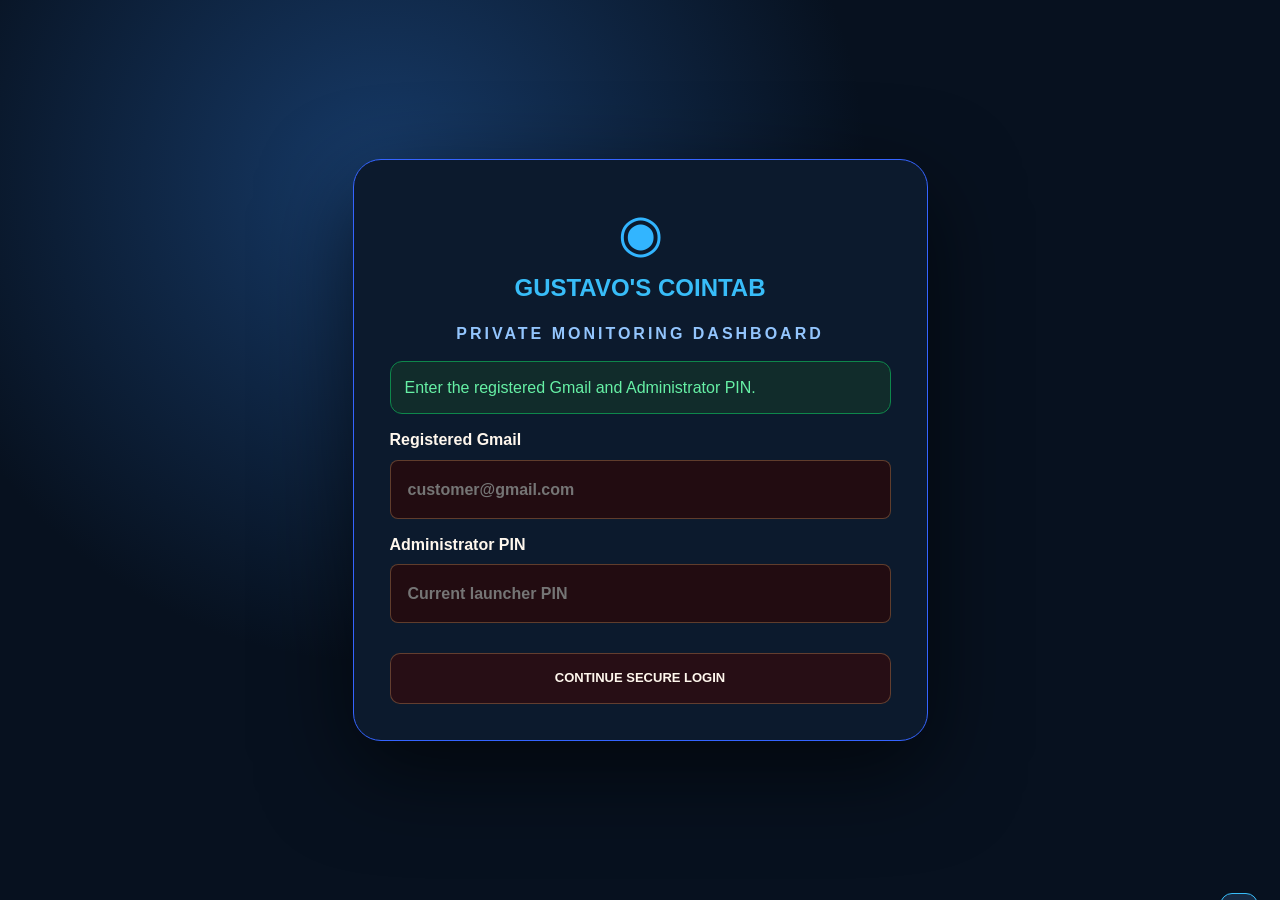
<file: index.html>
<!doctype html>
<html lang="en"><head><meta charset="utf-8"><meta name="viewport" content="width=device-width,initial-scale=1,viewport-fit=cover"><meta name="theme-color" content="#07111f"><title>Gustavo's Cointab Dashboard</title><link rel="stylesheet" href="styles.css?v=ino-time-20260824c"></head>
<body>
<section id="login" class="login-screen"><form id="login-form" class="login-card"><div class="brand-mark">◉</div><h1>GUSTAVO'S COINTAB</h1><p>PRIVATE MONITORING DASHBOARD</p><div id="login-message" class="message">Enter the registered Gmail and Administrator PIN.</div><label>Registered Gmail<input id="email" type="email" autocomplete="username" required placeholder="customer@gmail.com"></label><label>Administrator PIN<input id="pin" type="password" inputmode="numeric" autocomplete="current-password" maxlength="8" required placeholder="Current launcher PIN"></label><button type="submit">CONTINUE SECURE LOGIN</button></form></section>
<div id="app" class="shell hidden">
  <aside><div class="brand"><b>GUSTAVO'S<br>COINTAB</b><small>MONITORING CONTROL CENTER</small></div><span id="server-pill" class="pill good">● SERVER ONLINE</span><nav><button data-page="dashboard" class="active">◉ Dashboard</button><button data-page="admin">⚙ Admin Settings</button><button data-page="licenses">▦ Manage Licenses</button></nav><button id="logout" class="logout">SIGN OUT</button></aside>
  <main><header><div><h1 id="page-title">Monitoring Dashboard</h1><p id="page-subtitle">All registered locations and tablets</p></div><div class="header-actions"><span id="online-pill" class="pill good">● SERVER ONLINE</span><button id="refresh" class="secondary">REFRESH</button><button id="admin-shortcut">ADMIN</button></div></header>
    <section id="dashboard-page" class="page active"><div id="summary-cards" class="summary"></div><div id="locations"></div></section>
    <section id="admin-page" class="page">
      <div class="panel script-panel admin-main-panel">
        <div class="panel-head"><div><h2>Dashboard Admin Settings</h2><p>Security, refresh behavior and monitoring controls.</p></div></div>
        <div id="admin-message" class="message"></div>
        <div class="form-grid admin-security-grid">
          <label class="check"><input id="requireLogin" type="checkbox"> Require Gmail and Administrator PIN</label>
          <label class="check"><input id="requireAdminPin" type="checkbox"> Require Administrator PIN For Every Dashboard Change</label>
          <label>Trusted Browser Duration (days)<input id="trustedDays" type="number" min="1" max="90" value="14"></label>
          <label>Preview Refresh (seconds)<input id="previewSeconds" type="number" min="3" max="120" value="15"></label>
          <label>Live View Duration (minutes)<input id="liveMinutes" type="number" min="1" max="60" value="10"></label>
          <label class="check"><input id="monitoringEnabled" type="checkbox" checked> Enable Remote Monitoring</label>
        </div>
      </div>

      <div class="panel danger-panel script-panel">
        <h2>Harvest / Location Sales Reset</h2><p>Reset Today, This Week, This Month and All-Time Sales for every tablet registered at one location.</p>
        <div class="form-grid"><label>Location<select id="resetSalesLocation"></select></label><button id="reset-location-sales" class="danger compact-action">RESET LOCATION SALES</button></div>
      </div>

      <div class="panel script-panel"><h2>Location Launcher Update</h2><p>Update every tablet at one location, or select All Locations to update the entire fleet without opening tablets one by one.</p><div class="form-grid"><label>Update Location<select id="bulkUpdateLocation"></select></label><button id="bulk-update-launcher" class="compact-action">UPDATE SELECTED LOCATION(S)</button></div></div>

      <div class="panel script-panel"><h2>Location Appearance &amp; Themes</h2><p>Apply one launcher theme and Download Games category layout to a location or to all locations.</p><div class="form-grid"><label>Theme Location<select id="bulkThemeLocation"></select></label><label>Launcher Theme<select id="bulkTheme"><option value="0">Midnight Blue</option><option value="1">Neon Arcade</option><option value="2">Emerald Matrix</option><option value="3" selected>Crimson Carbon</option><option value="4">Royal Gold</option><option value="5">Ocean Cyan</option><option value="6">Violet Storm</option><option value="7">Sunset Orange</option><option value="8">Ice Silver</option><option value="9">Rose Neon</option></select></label><label class="check"><input id="bulkCategories" type="checkbox" checked> Organize Launcher Into Download Games Categories</label><label class="check"><input id="bulkDailyTheme" type="checkbox" checked> Automatically Change Theme Every Day</label></div><button id="bulk-appearance">APPLY TO SELECTED LOCATION(S)</button></div>

      <div class="panel script-panel"><h2>Location Network Protection</h2><p>Apply adult-site blocking, known ad-domain blocking and Launcher VPN visibility to one location or the entire fleet.</p><div class="form-grid"><label>Network Protection Location<select id="bulkNetworkLocation"></select></label><label class="check"><input id="bulkAdultSites" type="checkbox"> Block Known Adult Sites</label><label class="check"><input id="bulkAdDomains" type="checkbox"> Block Known Ad Domains</label><label class="check"><input id="bulkShowVpn" type="checkbox"> Show VPN Controls</label></div><button id="bulk-network">APPLY NETWORK PROTECTION</button></div>

      <div class="panel script-panel"><h2>Location Protected Gmail</h2><p>Protect one Play Store Gmail account from rental cleanup on every tablet at the selected location.</p><div class="form-grid"><label>Protected Gmail Location<select id="bulkProtectedGmailLocation"></select></label><label>Protected Play Store Gmail<input id="bulkProtectedGmail" type="email" placeholder="owner@gmail.com"></label></div><button id="bulk-protected-gmail">SAVE PROTECTED GMAIL</button></div>

      <div class="panel script-panel"><h2>Play Store App Deployment</h2><p>Each deployment action below is independent. Dashboard Account actions use this dashboard's own tablets. Customer Gmail installation is separate.</p>
        <div class="deploy-tabs"><button data-deploy-tab="ownInstall">INSTALL SELECTED</button><button data-deploy-tab="customerInstall">CUSTOMER GMAIL INSTALL</button><button data-deploy-tab="allGames">INSTALL 100 GAMES</button><button data-deploy-tab="update">UPDATE APPS</button><button data-deploy-tab="uninstall">UNINSTALL APPS</button><button data-deploy-tab="stop" class="danger">STOP INSTALLATION</button></div>
        <div id="deploy-ownInstall" class="deploy-pane active"><h3>Install Selected Apps — Dashboard Account</h3><p>Select a source tablet, then select a location and optionally one tablet. No destination Gmail is required.</p><div class="form-grid"><label>Copy App List From<select id="source-tablet"></select></label><button id="load-apps" class="secondary compact-action">LOAD SOURCE TABLET APPS</button><label>Install Location<select id="ownInstallLocation"></select></label><label>Install Tablet<select id="ownInstallTablet"></select></label><label>Optional Play Store Package<input id="package" placeholder="com.example.game"></label></div><div class="button-row"><button id="select-all" class="secondary">SELECT ALL</button></div><div id="source-apps" class="app-list"><p>Load a source tablet to choose apps.</p></div><button id="install-apps">INSTALL SELECTED APPS FROM PLAY STORE</button></div>
        <div id="deploy-customerInstall" class="deploy-pane"><h3>Install Selected Apps — Customer Gmail</h3><p>This requires the customer account to exist on the same PHP server.</p><div class="form-grid"><label>Customer Registered Gmail<input id="customerEmail" type="email" placeholder="customer@gmail.com"></label><label>Customer Current Administrator PIN<input id="customerPin" type="password" inputmode="numeric" maxlength="8"></label><label>Play Store Package<input id="customerManual" placeholder="com.example.game"></label></div><p class="note">Customer-account deployment needs a dedicated server endpoint; this dashboard keeps the original interface without sending credentials to another service.</p></div>
        <div id="deploy-allGames" class="deploy-pane"><h3>Install All 100 Games</h3><div class="form-grid"><label>Location<select id="allGamesLocation"></select></label><label>Tablet<select id="allGamesTablet"></select></label></div><button id="install-all-games">1-CLICK INSTALL ALL 100 GAMES</button></div>
        <div id="deploy-update" class="deploy-pane"><h3>Update Apps</h3><p>Load the app list from one tablet, search and select apps, then update them on one tablet, one location, or the whole dashboard account.</p><div class="form-grid"><label>Load App List From<select id="update-source-tablet"></select></label><button id="load-update-apps" class="secondary compact-action">LOAD SOURCE TABLET APPS</button><label>Location<select id="updateLocation"></select></label><label>Tablet<select id="updateTablet"></select></label><label>Optional Play Store Package<input id="updateManual" name="update_package_only" type="text" autocomplete="off" autocapitalize="none" spellcheck="false" value="" placeholder="com.example.game"></label><label>Search Loaded Apps<input id="update-app-search" type="search" autocomplete="off" placeholder="Search app name or package"></label></div><div class="app-picker-actions"><button id="update-select-all" class="secondary">SELECT ALL VISIBLE</button><button id="update-clear-selection" class="secondary">CLEAR</button><span id="update-selection-count" class="total-apps-badge">SELECTED: 0</span></div><div id="update-source-apps" class="app-list"><p>Load a source tablet to choose apps.</p></div><button id="update-apps">UPDATE SELECTED APPS FROM PLAY STORE</button></div>
        <div id="deploy-uninstall" class="deploy-pane"><h3>Uninstall Apps</h3><p>Load one tablet’s app list, search and select apps, then remove the same apps from one tablet, one location, or every tablet.</p><div class="form-grid"><label>Load App List From<select id="uninstall-source-tablet"></select></label><button id="load-uninstall-apps" class="secondary compact-action">LOAD SOURCE TABLET APPS</button><label>Location<select id="uninstallLocation"></select></label><label>Tablet<select id="uninstallTablet"></select></label><label>Optional Package<input id="uninstallManual" name="uninstall_package_only" type="text" autocomplete="off" autocapitalize="none" spellcheck="false" value="" placeholder="com.example.game"></label><label>Search Loaded Apps<input id="uninstall-app-search" type="search" autocomplete="off" placeholder="Search app name or package"></label></div><div class="app-picker-actions"><button id="uninstall-select-all" class="secondary">SELECT ALL VISIBLE</button><button id="uninstall-clear-selection" class="secondary">CLEAR</button><span id="uninstall-selection-count" class="total-apps-badge">SELECTED: 0</span></div><div id="uninstall-source-apps" class="app-list"><p>Load a source tablet to choose apps.</p></div><button id="uninstall-apps" class="danger">UNINSTALL SELECTED APPS</button></div>
        <div id="deploy-stop" class="deploy-pane"><h3>Stop Installation</h3><div class="form-grid"><label>Location<select id="stopLocation"></select></label></div><button id="stop-apps" class="danger">STOP INSTALLATION ON SELECTED LOCATION</button></div>
      </div>

      <div class="panel script-panel"><label>Current Launcher Administrator PIN <small>Optional</small><input id="settingsPin" type="password" inputmode="numeric" maxlength="6" placeholder="Current 6-digit launcher PIN"></label><div class="button-row"><button id="email-link">EMAIL DASHBOARD LINK</button><button id="signout-all" class="danger">SIGN OUT ALL BROWSERS</button><button id="regenerate-link" class="danger">REGENERATE LINK</button><button id="save-dashboard-settings">SAVE SETTINGS</button></div></div>
    </section>
    <section id="licenses-page" class="page"><div class="panel"><div class="panel-head"><div><h2>Manage Licenses</h2><p>Available, active, expired, revoked and transferred licenses.</p></div><input id="license-search" placeholder="Search license, Gmail, location or device"></div><div class="license-filter-tabs" role="tablist" aria-label="License status filters"><button type="button" class="license-filter-tab active" data-license-filter="ALL">ALL LICENSES <span class="license-tab-count">0</span></button><button type="button" class="license-filter-tab" data-license-filter="AVAILABLE">AVAILABLE <span class="license-tab-count">0</span></button><button type="button" class="license-filter-tab" data-license-filter="USED">USED <span class="license-tab-count">0</span></button></div><div id="license-list" class="license-list"></div></div><div class="panel"><h2>License History</h2><div id="license-history" class="history"></div></div></section>
  </main>
</div>
<div id="modal" class="modal hidden"><div class="modal-card"><button id="modal-close" class="modal-close">×</button><div id="modal-content"></div></div></div><div id="toast"></div>
<script src="config.js?v=ino-time-20260824c"></script><script src="api-client.js?v=ino-time-20260824c"></script><script src="app.js?v=ino-time-20260824c"></script></body></html>
</file>
<file: styles.css>
:root{--bg:#07111f;--sidebar:#091727;--card:#111f33;--card2:#16283f;--line:#29425e;--text:#f4f8ff;--muted:#8fb2df;--blue:#268aff;--green:#12d977;--red:#ff4d59;--gold:#ffc13d}*{box-sizing:border-box}html,body{margin:0;min-height:100%;background:var(--bg);color:var(--text);font:16px/1.45 Arial,sans-serif}button,input,select{font:inherit}button{border:0;border-radius:12px;background:linear-gradient(120deg,#315bf4,#268aff);color:white;font-weight:800;padding:15px 22px;cursor:pointer}button:hover{filter:brightness(1.1)}button:disabled{opacity:.55;cursor:wait}.secondary{background:var(--card2);border:1px solid var(--line)}.danger{background:#471927;border:1px solid #b52a38;color:#ffb4ba}.hidden{display:none!important}.login-screen{min-height:100vh;display:grid;place-items:center;padding:24px;background:radial-gradient(circle at 30% 20%,#173b69,transparent 42%),var(--bg)}.login-card{width:min(575px,100%);padding:36px;border:1px solid #3564ff;border-radius:28px;background:#0c1a2d;box-shadow:0 30px 90px #0009}.brand-mark{font-size:52px;color:#32b5ff;text-align:center}.login-card h1{text-align:center;color:#38bdf8;margin:0}.login-card>p{text-align:center;letter-spacing:3px;color:#93c5fd;font-weight:700}.login-card label,.panel label{display:grid;gap:8px;font-weight:700;margin:14px 0}.login-card input,.panel input,.panel select{width:100%;border:1px solid var(--line);border-radius:14px;background:#1b2d46;color:white;padding:17px}.login-card button{width:100%;margin-top:16px}.message{padding:14px;border:1px solid #0e874b;background:#112c2b;color:#66f0a5;border-radius:12px}.message.error{border-color:#9d2533;color:#ff8991;background:#30151e}.shell{display:grid;grid-template-columns:312px minmax(0,1fr);min-height:100vh}aside{position:sticky;top:0;height:100vh;background:var(--sidebar);border-right:1px solid var(--line);padding:28px;display:flex;flex-direction:column}.brand b{font-size:27px;color:#38bdf8;line-height:.95}.brand small{display:block;color:#93c5fd;font-weight:800;letter-spacing:2px;margin:15px 0 26px}.pill{display:inline-block;border:1px solid currentColor;border-radius:999px;padding:12px 20px;font-size:13px;font-weight:800}.pill.good{color:var(--green)}.pill.bad{color:var(--red)}aside nav{display:grid;gap:15px;margin-top:32px}aside nav button{background:transparent;text-align:left;color:#9eb7d4}aside nav button.active{background:linear-gradient(120deg,#315bf4,#268aff);color:#fff}.logout{margin-top:auto;background:transparent;border:1px solid var(--line)}main{min-width:0}header{position:sticky;top:0;z-index:5;background:#091728e8;backdrop-filter:blur(12px);border-bottom:1px solid var(--line);padding:22px 32px;display:flex;align-items:center;justify-content:space-between;gap:20px}header h1{margin:0;font-size:29px}header p{margin:2px 0;color:var(--muted)}.header-actions,.button-row{display:flex;gap:12px;align-items:center;flex-wrap:wrap}.page{display:none;padding:30px}.page.active{display:block}.summary{display:grid;grid-template-columns:repeat(4,minmax(170px,1fr));gap:16px;margin-bottom:26px}.stat,.panel,.tablet-card{border:1px solid var(--line);border-radius:22px;background:var(--card)}.stat{padding:24px}.stat b{font-size:35px;color:#38bdf8}.stat small{display:block;color:var(--muted);font-weight:700;margin-top:8px}.location-title{display:flex;justify-content:space-between;align-items:center;margin:26px 0 12px}.tablet-grid{display:grid;grid-template-columns:repeat(auto-fit,minmax(300px,1fr));gap:18px}.preview{aspect-ratio:16/9;background:#06101d;display:grid;place-items:center;color:#79a7dd;overflow:hidden;border-radius:21px 21px 0 0;cursor:pointer}.preview img{width:100%;height:100%;object-fit:contain}.tablet-body{padding:20px}.tablet-head{display:flex;justify-content:space-between;gap:10px}.tablet-head h3{margin:0}.status{border:1px solid currentColor;border-radius:999px;padding:5px 10px;font-size:12px;font-weight:800}.online{color:var(--green)}.offline{color:var(--red)}.tablet-meta{color:var(--muted);margin:10px 0}.sales{display:grid;grid-template-columns:1fr 1fr;gap:8px}.sale{padding:10px;background:#0b1727;border:1px solid #203750;border-radius:10px}.sale small{display:block;color:#7598c1}.tablet-actions{display:grid;grid-template-columns:1fr 1fr;gap:8px;margin-top:14px}.panel{padding:24px;margin-bottom:20px}.panel h2{margin-top:0}.panel p{color:var(--muted)}.panel-head{display:flex;justify-content:space-between;gap:20px}.panel-head input{max-width:430px}.form-grid{display:grid;grid-template-columns:repeat(2,minmax(0,1fr));gap:14px}.check{display:flex!important;align-items:center;gap:12px;background:#172a43;border:1px solid var(--line);border-radius:14px;padding:17px}.check input{width:22px!important;height:22px;margin:0}.danger-panel{border-color:#9d2533}.app-list{max-height:320px;overflow:auto;display:grid;grid-template-columns:repeat(auto-fill,minmax(220px,1fr));gap:8px;margin:16px 0}.app-item{display:flex;gap:10px;align-items:center;background:#0c192a;border:1px solid var(--line);padding:10px;border-radius:10px}.app-item img{width:36px;height:36px;border-radius:8px}.app-item span{min-width:0;overflow:hidden;text-overflow:ellipsis}.license-list{display:grid;gap:10px}.license{display:grid;grid-template-columns:minmax(190px,1fr) repeat(3,auto);align-items:center;gap:12px;border:1px solid var(--line);border-radius:14px;padding:15px}.license b{font-size:18px}.license small{display:block;color:var(--muted)}.history{max-height:430px;overflow:auto}.history-row{display:grid;grid-template-columns:160px 1fr 180px;gap:14px;padding:12px;border-bottom:1px solid var(--line)}.modal{position:fixed;inset:0;background:#000b;z-index:20;padding:30px;display:grid;place-items:center}.modal-card{position:relative;width:min(1100px,100%);max-height:90vh;overflow:auto;background:#0c1b2e;border:1px solid #3564ff;border-radius:24px;padding:28px}.modal-close{position:sticky;float:right;top:0;background:#481b28;padding:8px 14px;font-size:24px}.remote-grid{display:grid;grid-template-columns:repeat(auto-fit,minmax(140px,1fr));gap:10px}.remote-message{width:100%;min-height:90px;background:#1b2d46;color:#fff;border:1px solid var(--line);border-radius:12px;padding:12px;margin:14px 0}#toast{position:fixed;right:22px;bottom:22px;z-index:50;max-width:430px;background:#162a43;border:1px solid #38bdf8;border-radius:12px;padding:14px 18px;transform:translateY(150%);transition:.2s}#toast.show{transform:none}
@media(max-width:1050px){.shell{grid-template-columns:1fr}aside{position:static;height:auto;display:block;padding:16px}.brand{display:inline-block}aside>.pill,.logout{float:right}aside nav{display:flex;overflow:auto;margin-top:15px}.summary{grid-template-columns:1fr 1fr}.header-actions .pill{display:none}}
@media(max-width:650px){header{padding:16px}.page{padding:14px}.summary,.form-grid{grid-template-columns:1fr}.tablet-grid{grid-template-columns:1fr}.header-actions button{padding:10px}.panel-head,.license{display:block}.license button{margin:8px 4px 0 0}.history-row{grid-template-columns:1fr}.modal{padding:8px}.modal-card{padding:16px}.sales{grid-template-columns:1fr 1fr}}
/* Full Google-Script-style tablet admin dialog */
.admin-dialog-head{padding-right:55px}.admin-dialog-head h2{margin:0 0 6px}.admin-dialog-head p,.admin-section p{color:var(--muted);margin:0}.admin-section{margin-top:18px;padding:20px;border:1px solid var(--line);border-radius:16px;background:#0a1728}.admin-section h3{margin:0 0 12px}.admin-grid label{margin:0}.admin-grid input,.admin-grid select{width:100%;border:1px solid var(--line);border-radius:12px;background:#1b2d46;color:#fff;padding:14px}.section-heading{display:flex;justify-content:space-between;align-items:flex-start;gap:16px;margin-bottom:14px}.policy-list{display:grid;gap:9px;max-height:430px;overflow:auto;padding-right:4px}.policy-row{display:grid;grid-template-columns:minmax(220px,1fr) auto;align-items:center;gap:14px;padding:12px;border:1px solid #203b58;border-radius:12px;background:#0c1d31}.policy-name{display:flex;align-items:center;gap:11px;min-width:0}.policy-name small{display:block;color:var(--muted);word-break:break-all}.policy-icon{display:grid;place-items:center;flex:0 0 40px;height:40px;border-radius:10px;background:#183a61;color:#65c9ff;font-weight:900}.policy-actions{display:flex;flex-wrap:wrap;gap:8px}.policy-actions label{display:flex;align-items:center;gap:5px;padding:8px 10px;border:1px solid var(--line);border-radius:9px;background:#13253b;font-size:12px;font-weight:800}.policy-actions input{width:18px;height:18px}.empty-policy{padding:18px;color:var(--muted);text-align:center;border:1px dashed var(--line);border-radius:12px}.admin-action-bar{position:sticky;bottom:-28px;z-index:3;display:flex;justify-content:flex-end;gap:10px;flex-wrap:wrap;margin:22px -28px -28px;padding:16px 28px;background:#091728ee;backdrop-filter:blur(12px);border-top:1px solid var(--line)}
@media(max-width:760px){.admin-section{padding:14px}.policy-row{grid-template-columns:1fr}.policy-actions{display:grid;grid-template-columns:repeat(3,1fr)}.policy-actions label{justify-content:center}.admin-action-bar{bottom:-16px;margin:18px -16px -16px;padding:12px 16px}.admin-action-bar button{flex:1 1 145px;padding:12px 10px}.section-heading{align-items:center}.modal-card{max-height:96vh}}
@media(max-width:430px){.policy-actions{grid-template-columns:1fr}.admin-dialog-head h2{font-size:20px}.admin-section h3{font-size:17px}.modal-card{border-radius:16px}.check{padding:13px}}

/* v6.0.3 original-script layout corrections */
.script-panel{border-radius:14px;background:#0d1b2e}.script-panel>h2{font-size:25px;margin-bottom:5px}.script-panel>p{max-width:1000px}.admin-action-bar{position:sticky;bottom:0;margin:22px 0 0;padding:16px 0 0;background:#0c1b2e;border-top:1px solid var(--line);display:grid;grid-template-columns:repeat(5,minmax(145px,1fr));align-items:stretch}.admin-action-bar button{width:100%;min-height:54px;padding:12px 10px}.admin-action-bar #m-save{order:1}.admin-action-bar #m-reload{order:2}.admin-action-bar #m-reset{order:3}.admin-action-bar #m-update{order:4}.admin-action-bar #m-cancel{order:5}.modal-card{scrollbar-gutter:stable}.admin-section{border-radius:10px}.admin-grid{align-items:end}

@media(max-width:1050px){
  .shell{display:block}.shell aside{position:sticky;top:0;z-index:12;height:auto;min-height:0;padding:12px 16px;display:grid;grid-template-columns:minmax(180px,1fr) auto;align-items:center;gap:10px}.shell aside .brand small{margin:6px 0 0}.shell aside>.pill{display:none}.shell aside nav{grid-column:1/-1;margin:4px 0 0;display:grid;grid-template-columns:repeat(3,1fr);gap:8px;overflow:visible}.shell aside nav button{text-align:center;padding:12px 8px}.shell aside .logout{position:absolute;right:16px;top:16px;margin:0;padding:9px 12px;font-size:12px}.shell main header{top:132px}.page{padding:20px}.summary{grid-template-columns:repeat(2,minmax(0,1fr))}
}
@media(max-width:700px){
  html,body{font-size:15px;overflow-x:hidden}.shell aside{position:relative;display:block;padding:14px}.shell aside .brand{padding-right:86px}.shell aside .brand b{font-size:22px}.shell aside nav{display:grid;grid-template-columns:1fr;margin-top:12px}.shell aside nav button{text-align:left}.shell aside .logout{top:14px;right:14px}.shell main header{position:relative;top:auto;padding:15px;display:block}.header-actions{margin-top:12px;display:grid;grid-template-columns:1fr 1fr}.header-actions button{width:100%}.page{padding:12px}.summary{grid-template-columns:1fr 1fr;gap:9px}.stat{padding:15px}.stat b{font-size:25px}.panel{padding:16px}.form-grid{grid-template-columns:1fr}.tablet-grid{grid-template-columns:minmax(0,1fr)}.tablet-actions{grid-template-columns:1fr}.modal{padding:0;align-items:stretch}.modal-card{width:100%;height:100dvh;max-height:none;border-radius:0;padding:15px}.modal-close{position:sticky;top:0;z-index:8}.admin-action-bar{position:static;grid-template-columns:1fr;margin-top:18px}.admin-action-bar button{min-height:50px}.policy-row{grid-template-columns:1fr}.policy-actions{grid-template-columns:repeat(3,1fr)}.panel-head{display:block}.panel-head input{max-width:none}.license{display:grid;grid-template-columns:1fr}.history-row{grid-template-columns:1fr}.button-row{display:grid;grid-template-columns:1fr}.button-row button{width:100%}
}
@media(max-width:420px){.summary{grid-template-columns:1fr}.sales{grid-template-columns:1fr 1fr}.policy-actions{grid-template-columns:1fr}.login-card{padding:22px}.script-panel>h2{font-size:21px}}

/* v6.0.4c COMPACT ORIGINAL DASHBOARD LAYOUT
   Connection/API logic is intentionally unchanged from working v6.0.4. */
:root{--compact-card-max:680px}
html,body{font-size:15px}
.shell{grid-template-columns:276px minmax(0,1fr)}
aside{padding:24px 22px}
.brand b{font-size:24px}
.brand small{font-size:12px;margin:12px 0 20px}
aside nav{gap:10px;margin-top:25px}
aside nav button{padding:13px 16px}
header{padding:17px 26px}
header h1{font-size:27px}
header p{font-size:14px}
header button{padding:13px 18px}
.page{padding:22px 26px 32px}
.summary{gap:12px;margin-bottom:20px}
.stat{padding:16px 18px;border-radius:16px}
.stat b{font-size:29px;line-height:1.15}
.stat small{font-size:12px;margin-top:5px}
.location-title{margin:22px 0 10px}
.location-title h2{margin:0;font-size:22px}
.location-title span{font-size:13px}
.tablet-grid{grid-template-columns:repeat(2,minmax(0,1fr));gap:14px;align-items:start}
.tablet-card{border-radius:17px;overflow:hidden;min-width:0}
.preview{height:210px;aspect-ratio:auto;border-radius:16px 16px 0 0;font-size:15px}
.preview small{font-size:12px}
.tablet-body{padding:15px 16px 16px}
.tablet-head{align-items:center}
.tablet-head h3{font-size:19px}
.status{font-size:11px;padding:4px 9px}
.tablet-meta{font-size:14px;line-height:1.42;margin:8px 0 11px}
.sales{gap:7px}
.sale{padding:9px 10px;font-size:15px;min-height:58px}
.sale small{font-size:11px;margin-bottom:2px}
.tablet-actions{margin-top:11px;gap:7px}
.tablet-actions button{padding:12px 10px;font-size:14px;border-radius:10px}
.panel{padding:20px;border-radius:17px}

/* Keep a single card compact instead of stretching across the full dashboard. */
.tablet-grid>.tablet-card:only-child{max-width:var(--compact-card-max);width:100%}

@media(min-width:1680px){
  .tablet-grid{grid-template-columns:repeat(3,minmax(0,1fr))}
  .tablet-grid>.tablet-card:only-child{max-width:620px}
  .preview{height:195px}
}
@media(max-width:1180px) and (min-width:701px){
  .shell{grid-template-columns:245px minmax(0,1fr)}
  .page{padding:18px}
  .tablet-grid{grid-template-columns:repeat(2,minmax(0,1fr))}
  .preview{height:185px}
}
@media(max-width:900px) and (min-width:701px){
  .tablet-grid{grid-template-columns:1fr}
  .tablet-grid>.tablet-card:only-child{max-width:none}
}
@media(max-width:700px){
  html,body{font-size:14px}
  .shell aside{padding:12px 14px}
  .shell aside .brand b{font-size:20px}
  .shell aside nav{grid-template-columns:repeat(3,minmax(0,1fr));gap:6px}
  .shell aside nav button{text-align:center;padding:10px 6px;font-size:12px}
  .shell aside .logout{position:static;width:100%;margin-top:8px}
  .shell main header{padding:13px 14px}
  header h1{font-size:22px}
  .header-actions{grid-template-columns:1fr 1fr;gap:7px}
  .header-actions .pill{grid-column:1/-1;text-align:center}
  .page{padding:10px}
  .summary{grid-template-columns:1fr 1fr;gap:7px}
  .stat{padding:12px}
  .stat b{font-size:22px}
  .location-title{margin:17px 2px 8px}
  .location-title h2{font-size:18px}
  .tablet-grid{grid-template-columns:1fr;gap:10px}
  .tablet-grid>.tablet-card:only-child{max-width:none}
  .preview{height:auto;aspect-ratio:16/9;min-height:165px}
  .tablet-body{padding:13px}
  .tablet-head h3{font-size:18px}
  .tablet-meta{font-size:13px}
  .tablet-actions{grid-template-columns:1fr 1fr}
  .tablet-actions button{font-size:13px;padding:11px 8px}
}
@media(max-width:430px){
  .summary{grid-template-columns:1fr 1fr}
  .sales{grid-template-columns:1fr 1fr}
  .preview{min-height:155px}
}

/* v6.0.4d — five-tablet desktop grid.
   API, login and proxy behavior remain unchanged from working v6.0.4c. */
@media (min-width: 1500px){
  .tablet-grid{
    grid-template-columns:repeat(5,minmax(0,1fr));
    gap:10px;
  }
  .tablet-grid>.tablet-card:only-child{
    max-width:none;
  }
  .preview{
    height:145px;
  }
  .tablet-body{
    padding:12px;
  }
  .tablet-head h3{
    font-size:16px;
  }
  .status{
    font-size:9px;
    padding:3px 7px;
  }
  .tablet-meta{
    font-size:12px;
    line-height:1.35;
    margin:6px 0 8px;
  }
  .sale{
    padding:7px 8px;
    min-height:50px;
    font-size:13px;
  }
  .sale small{
    font-size:9px;
  }
  .tablet-actions{
    gap:6px;
    margin-top:8px;
  }
  .tablet-actions button{
    padding:9px 6px;
    font-size:11px;
  }
}

@media (min-width: 1250px) and (max-width:1499px){
  .tablet-grid{
    grid-template-columns:repeat(4,minmax(0,1fr));
    gap:11px;
  }
  .tablet-grid>.tablet-card:only-child{max-width:none}
  .preview{height:155px}
  .tablet-body{padding:13px}
  .tablet-head h3{font-size:17px}
  .tablet-meta{font-size:12px}
  .tablet-actions button{font-size:12px;padding:10px 7px}
}

@media (min-width:1051px) and (max-width:1249px){
  .tablet-grid{
    grid-template-columns:repeat(3,minmax(0,1fr));
  }
  .tablet-grid>.tablet-card:only-child{max-width:none}
  .preview{height:165px}
}

@media (min-width:701px) and (max-width:1050px){
  .tablet-grid{
    grid-template-columns:repeat(2,minmax(0,1fr));
  }
  .tablet-grid>.tablet-card:only-child{max-width:none}
}

/* v6.0.4e full original-style Dashboard Admin Settings */
.admin-main-panel h3,.script-panel h3{margin:24px 0 8px}.admin-security-grid{margin-top:18px}.organization-list{display:grid;gap:10px;margin-top:14px}.organization-row{display:grid;grid-template-columns:minmax(180px,1fr) minmax(150px,.8fr) auto auto;gap:10px;align-items:end;padding:12px;border:1px solid #29415f;border-radius:12px;background:#0b1728}.organization-row label{margin:0}.org-monitor{min-height:48px;padding:0 12px}.compact-action{align-self:end;min-height:48px}.deploy-tabs{display:flex;flex-wrap:wrap;gap:8px;margin:14px 0}.deploy-pane{display:none;border-top:1px solid #29415f;padding-top:14px}.deploy-pane.active{display:block}.note{padding:12px;border:1px solid #6f5319;background:#201a0d;border-radius:10px;color:#f4d78a}.admin-main-panel .message:empty{display:none}
@media(max-width:900px){.organization-row{grid-template-columns:1fr 1fr}.organization-row .org-remove{width:100%}}
@media(max-width:620px){.organization-row{grid-template-columns:1fr}.admin-main-panel,.script-panel{padding:16px}.deploy-tabs button,.button-row button{width:100%}}


/* Launcher version notice */
.launcher-version{display:inline-block;margin-top:5px;padding:4px 8px;border-radius:8px;border:1px solid currentColor;font-size:11px;font-weight:900;letter-spacing:.2px;line-height:1.2}
.launcher-current{color:#43e692;background:rgba(18,217,119,.10)}
.launcher-outdated{color:#ff6670;background:rgba(255,77,89,.14);box-shadow:0 0 0 1px rgba(255,77,89,.08) inset}
.launcher-unknown{color:#ffc13d;background:rgba(255,193,61,.12)}

/* v6.0.4h compact license search and ownership history */
#licenses-page .panel-head{align-items:center}
#license-search{width:min(320px,100%);max-width:320px;padding:12px 14px;min-height:46px}
.history-row{grid-template-columns:minmax(190px,240px) minmax(300px,1fr) 175px;align-items:center}
.history-row>div small{display:block;color:var(--muted);margin-top:4px}
.history-owner{display:flex;align-items:center;gap:8px;min-width:0;flex-wrap:wrap;color:var(--text)}
.history-owner small{color:var(--muted);font-size:11px;font-weight:800;letter-spacing:.08em}
.history-owner b{overflow-wrap:anywhere;color:#8fc6ff}
.history-arrow{color:var(--green);font-weight:900}
.history-owner.muted{color:var(--muted)}
.history-date{text-align:right;color:var(--muted)}
@media(max-width:900px){#license-search{width:100%;max-width:none}.history-row{grid-template-columns:1fr}.history-date{text-align:left}}


/* v6.0.4k: separate tablet status from total installed-app count */
.app-count-badges{
  display:flex;
  align-items:center;
  justify-content:flex-end;
  gap:8px;
  flex-wrap:wrap;
}
.total-apps-badge{
  display:inline-flex;
  align-items:center;
  justify-content:center;
  min-height:28px;
  padding:5px 10px;
  border:1px solid #38bdf8;
  border-radius:999px;
  color:#38bdf8;
  background:rgba(56,189,248,.08);
  font-size:12px;
  font-weight:800;
  letter-spacing:.35px;
  white-space:nowrap;
}
@media (max-width:700px){
  .app-count-badges{
    justify-content:flex-start;
  }
}


/* v6.0.4l: Installed App Controls displays only the combined total. */
.app-count-badges{
  display:flex;
  justify-content:flex-end;
  align-items:center;
}
.total-apps-badge{
  min-height:30px;
  padding:6px 12px;
  font-size:13px;
}
@media (max-width:700px){
  .app-count-badges{
    justify-content:flex-start;
  }
}


/* v6.0.4m: Manage Licenses status tabs */
.license-filter-tabs{
  display:flex;
  align-items:center;
  gap:10px;
  margin:16px 0 14px;
  flex-wrap:wrap;
}
.license-filter-tab{
  width:auto;
  min-width:150px;
  min-height:44px;
  display:inline-flex;
  align-items:center;
  justify-content:center;
  gap:10px;
  padding:10px 16px;
  border:1px solid #2a425f;
  border-radius:12px;
  background:#12243b;
  color:#b9d4f7;
  font-weight:800;
  cursor:pointer;
}
.license-filter-tab:hover{
  border-color:#4c8dff;
  color:#fff;
}
.license-filter-tab.active{
  background:linear-gradient(135deg,#315efb,#2994f5);
  border-color:#4c8dff;
  color:#fff;
}
.license-tab-count{
  min-width:26px;
  height:26px;
  display:inline-flex;
  align-items:center;
  justify-content:center;
  padding:0 7px;
  border-radius:999px;
  background:rgba(4,15,28,.45);
  color:inherit;
  font-size:12px;
}
.license-empty{
  margin:18px 0 4px;
  color:#8fb2df;
}
@media (max-width:700px){
  .license-filter-tabs{
    display:grid;
    grid-template-columns:1fr;
  }
  .license-filter-tab{
    width:100%;
    min-width:0;
  }
}


/* v6.0.4o: searchable source-app picker for update/uninstall */
.app-picker-actions,
.app-picker-toolbar{
  display:flex;
  align-items:center;
  gap:10px;
  flex-wrap:wrap;
  margin:14px 0;
}
.app-picker-toolbar input[type="search"]{
  flex:1 1 320px;
  min-width:220px;
}
.deploy-app-item{
  cursor:pointer;
}
.deploy-app-item.protected-app{
  opacity:.58;
  cursor:not-allowed;
}
.app-picker-empty{
  padding:16px;
  color:#8fb2df;
}
#update-source-apps,
#uninstall-source-apps,
.tablet-action-app-list{
  max-height:390px;
  overflow:auto;
  border:1px solid #29415e;
  border-radius:14px;
  padding:10px;
  background:#0b1b2d;
}
#update-source-apps .app-item,
#uninstall-source-apps .app-item,
.tablet-action-app-list .app-item{
  margin-bottom:8px;
}
@media (max-width:700px){
  .app-picker-actions,
  .app-picker-toolbar{
    align-items:stretch;
  }
  .app-picker-actions button,
  .app-picker-toolbar input{
    width:100%;
  }
}

/* v6.0.4p — location-wide dashboard update controls */
.location-actions{display:flex;align-items:center;justify-content:flex-end;gap:8px;flex-wrap:wrap}
.location-actions>span{font-size:13px;color:var(--muted);margin-right:3px}
.location-actions button{padding:9px 12px;min-height:38px;font-size:11px;white-space:nowrap}
@media(max-width:760px){.location-title{align-items:flex-start;gap:10px}.location-actions{justify-content:flex-end}.location-actions>span{flex-basis:100%;text-align:right}.location-actions button{padding:8px 9px;font-size:10px}}

/* v6.0.4s: location fleet action layout */
.location-actions{display:flex;align-items:center;justify-content:flex-end;gap:8px;flex-wrap:wrap}
.location-actions button{white-space:nowrap}
.location-sync-apps{background:#2878f5}
@media(max-width:900px){.location-actions{justify-content:flex-start}}

/* v6.0.4t: location-wide app uninstall */
.location-uninstall-apps{background:#5b1724;border-color:#d6384b;color:#ffd8de}
.location-uninstall-apps:hover{background:#741d2d}


/* v6.0.4u — app sizes + full mobile responsiveness */
.app-item{
  min-width:0;
}
.app-item-copy{
  flex:1 1 auto;
  min-width:0;
  display:flex;
  flex-direction:column;
  gap:2px;
}
.app-item-copy b{
  overflow:hidden;
  text-overflow:ellipsis;
  white-space:nowrap;
}
.app-item-copy small{
  display:block;
  color:var(--muted);
  overflow:hidden;
  text-overflow:ellipsis;
  white-space:nowrap;
}
.app-size{
  flex:0 0 auto;
  margin-left:auto;
  padding:5px 8px;
  border:1px solid #31577c;
  border-radius:999px;
  background:#10243a;
  color:#8fd3ff;
  font-size:11px;
  line-height:1.1;
  white-space:nowrap;
}

/* Mobile/tablet: make the dashboard genuinely stack instead of horizontally squeezing. */
@media(max-width:700px){
  .shell{
    display:block;
    min-width:0;
    width:100%;
  }
  aside{
    position:static;
    width:100%;
    height:auto;
    padding:12px;
    border-right:0;
    border-bottom:1px solid var(--line);
  }
  aside .brand{
    display:block;
    text-align:center;
  }
  aside>.pill{
    float:none;
    display:block;
    width:max-content;
    max-width:100%;
    margin:10px auto;
  }
  aside nav{
    display:grid!important;
    grid-template-columns:1fr!important;
    overflow:visible;
    width:100%;
    gap:7px!important;
    margin-top:10px!important;
  }
  aside nav button,
  .logout{
    width:100%!important;
    min-width:0;
    text-align:center!important;
  }
  .logout{
    float:none!important;
    margin:8px 0 0!important;
  }
  main{
    width:100%;
    min-width:0;
  }
  header{
    position:static;
    display:block;
    padding:14px;
  }
  header h1{
    font-size:22px;
    line-height:1.15;
  }
  .header-actions{
    display:grid!important;
    grid-template-columns:1fr 1fr;
    width:100%;
    margin-top:12px;
  }
  .header-actions .pill{
    display:block!important;
    grid-column:1/-1;
    width:100%;
    text-align:center;
  }
  .header-actions button{
    width:100%;
    min-width:0;
  }
  .page{
    width:100%;
    min-width:0;
    padding:10px;
    overflow-x:hidden;
  }
  .summary{
    grid-template-columns:1fr 1fr!important;
  }
  .location-title{
    display:block!important;
    width:100%;
    margin:18px 0 10px;
  }
  .location-title h2{
    margin:0 0 9px!important;
    overflow-wrap:anywhere;
  }
  .location-actions{
    display:grid!important;
    grid-template-columns:1fr 1fr;
    width:100%;
    gap:7px;
    justify-content:stretch!important;
  }
  .location-actions>span{
    grid-column:1/-1;
    width:100%;
    margin:0 0 2px!important;
    text-align:left!important;
  }
  .location-actions button{
    width:100%;
    min-width:0;
    min-height:44px;
    padding:10px 6px!important;
    font-size:10px!important;
    white-space:normal!important;
    line-height:1.15;
  }
  .tablet-grid{
    grid-template-columns:1fr!important;
    width:100%;
  }
  .tablet-card{
    min-width:0;
    width:100%;
  }
  .panel,
  .modal-card{
    min-width:0;
    width:100%;
  }
  .modal{
    padding:5px;
    align-items:stretch;
  }
  .modal-card{
    max-height:calc(100vh - 10px);
    border-radius:14px;
    padding:13px;
  }
  .admin-dialog-head{
    padding-right:42px;
  }
  .admin-dialog-head h2{
    font-size:19px;
    overflow-wrap:anywhere;
  }
  .app-picker-toolbar{
    display:grid!important;
    grid-template-columns:1fr;
    width:100%;
  }
  .app-picker-toolbar input[type="search"]{
    width:100%;
    min-width:0!important;
  }
  .total-apps-badge{
    width:100%;
    white-space:normal;
    text-align:center;
  }
  #location-uninstall-list,
  #tablet-uninstall-list,
  .tablet-action-app-list{
    grid-template-columns:1fr!important;
    max-height:52vh;
    width:100%;
    padding:7px;
  }
  .app-item{
    width:100%;
    padding:10px 8px;
    gap:8px;
  }
  .app-item img{
    width:32px;
    height:32px;
  }
  .app-size{
    font-size:10px;
    padding:4px 6px;
  }
  .admin-action-bar{
    display:grid!important;
    grid-template-columns:1fr!important;
    gap:7px;
    position:sticky;
    bottom:0;
  }
  .admin-action-bar button{
    width:100%!important;
    min-width:0!important;
  }
}
@media(max-width:420px){
  .summary{
    grid-template-columns:1fr!important;
  }
  .location-actions{
    grid-template-columns:1fr!important;
  }
  .sales{
    grid-template-columns:1fr 1fr;
  }
  .app-item{
    align-items:flex-start;
    flex-wrap:wrap;
  }
  .app-item input[type="checkbox"]{
    margin-top:4px;
  }
  .app-size{
    margin-left:28px;
  }
}


/* v6.0.4v — mobile heading/branding centering */
@media(max-width:700px){
  aside .brand,
  aside .brand *,
  aside .brand h1,
  aside .brand h2,
  aside .brand p{
    width:100%;
    text-align:center!important;
    margin-left:auto!important;
    margin-right:auto!important;
  }

  header,
  header > div:first-child,
  header h1,
  header p{
    text-align:center!important;
  }

  header > div:first-child{
    width:100%;
  }

  header h1{
    width:100%;
    margin-left:auto!important;
    margin-right:auto!important;
  }

  header p{
    width:100%;
    margin-left:auto!important;
    margin-right:auto!important;
  }
}


/* v6.0.4w — show full app names/packages in uninstall selectors */
#location-uninstall-list,
#tablet-uninstall-list,
.tablet-action-app-list{
  grid-template-columns:repeat(3,minmax(260px,1fr))!important;
}

.app-item{
  min-height:82px;
  align-items:flex-start!important;
  flex-wrap:wrap;
  row-gap:6px;
  padding:12px!important;
}

.app-item-copy{
  min-width:0;
  flex:1 1 180px;
}

.app-item-copy b{
  display:block;
  white-space:normal!important;
  overflow:visible!important;
  text-overflow:clip!important;
  overflow-wrap:anywhere;
  word-break:break-word;
  line-height:1.25;
  font-size:15px;
}

.app-item-copy small{
  display:block;
  white-space:normal!important;
  overflow:visible!important;
  text-overflow:clip!important;
  overflow-wrap:anywhere;
  word-break:break-all;
  line-height:1.25;
  margin-top:4px;
  font-size:12px;
}

.app-size{
  margin-left:auto;
  align-self:flex-start;
}

@media(max-width:1200px){
  #location-uninstall-list,
  #tablet-uninstall-list,
  .tablet-action-app-list{
    grid-template-columns:repeat(2,minmax(260px,1fr))!important;
  }
}

@media(max-width:700px){
  #location-uninstall-list,
  #tablet-uninstall-list,
  .tablet-action-app-list{
    grid-template-columns:1fr!important;
  }

  .app-item{
    min-height:0;
    display:grid!important;
    grid-template-columns:auto 1fr;
    grid-template-areas:
      "check copy"
      "size size";
    align-items:start!important;
  }

  .app-item input[type="checkbox"]{
    grid-area:check;
    margin-top:4px;
  }

  .app-item-copy{
    grid-area:copy;
    width:100%;
  }

  .app-size{
    grid-area:size;
    justify-self:start;
    margin-left:28px!important;
    margin-top:4px;
  }
}


/* v6.0.4x — compact true mobile header/navigation */
@media(max-width:700px){
  aside{
    padding:10px 10px 8px!important;
  }

  aside .brand{
    margin:0!important;
    padding:0!important;
  }

  aside .brand h1,
  aside .brand h2{
    margin:0!important;
    line-height:1.05!important;
  }

  aside .brand p{
    margin:7px 0 8px!important;
    line-height:1.15!important;
  }

  /* Hide the duplicate sidebar server pill on mobile.
     The main header server pill remains visible below. */
  aside > .pill{
    display:none!important;
  }

  aside nav{
    display:grid!important;
    grid-template-columns:repeat(3,minmax(0,1fr))!important;
    gap:6px!important;
    margin:8px 0 0!important;
  }

  aside nav button{
    min-height:42px!important;
    padding:7px 4px!important;
    font-size:11px!important;
    line-height:1.15!important;
    white-space:normal!important;
    border-radius:10px!important;
  }

  .logout{
    min-height:38px!important;
    margin:7px 0 0!important;
    padding:7px!important;
    font-size:11px!important;
    border-radius:10px!important;
  }

  header{
    padding:12px 10px 10px!important;
    border-top:0!important;
  }

  header h1{
    margin:0!important;
    font-size:22px!important;
    line-height:1.12!important;
  }

  header p{
    margin:4px 0 0!important;
    font-size:13px!important;
    line-height:1.2!important;
  }

  .header-actions{
    margin-top:10px!important;
    gap:6px!important;
  }

  .header-actions .pill{
    min-height:42px!important;
    padding:10px!important;
  }

  .header-actions button{
    min-height:42px!important;
    padding:9px 8px!important;
  }

  .page{
    padding-top:8px!important;
  }
}

@media(max-width:390px){
  aside nav button{
    font-size:10px!important;
    padding:6px 2px!important;
  }
}


/* v6.0.4y — tablet card app count + battery threshold colors */
.battery-percent{
  font-weight:900;
}
.battery-low{
  color:#ff4d5f;
}
.battery-good{
  color:#00dc83;
}
.preview-apps-row{
  display:inline-flex;
  align-items:center;
  gap:7px;
  max-width:100%;
  flex-wrap:wrap;
}
.card-app-count{
  display:inline-flex;
  align-items:center;
  padding:2px 7px;
  border:1px solid #29b6f6;
  border-radius:999px;
  background:#0d2940;
  color:#55c7ff;
  font-size:10px;
  font-weight:900;
  line-height:1.25;
  white-space:nowrap;
}
@media(max-width:700px){
  .preview-apps-row{
    gap:5px;
  }
  .card-app-count{
    font-size:9px;
    padding:2px 5px;
  }
}

/* v6.0.4z: plain app count beside Preview */
.card-app-count{
  display:inline !important;
  padding:0 !important;
  border:0 !important;
  border-radius:0 !important;
  background:transparent !important;
  color:inherit !important;
  font-size:inherit !important;
  font-weight:inherit !important;
  line-height:inherit !important;
  white-space:nowrap;
}

/* v6.0.8 live remote control */
.remote-live-head{display:flex;justify-content:space-between;align-items:flex-start;gap:16px;flex-wrap:wrap}
.remote-live-head h2{margin:0 0 6px}.remote-live-state{font-weight:900;font-size:13px;letter-spacing:.4px}.remote-frame-age{color:var(--muted);font-weight:800}
.remote-help{margin:12px 0 16px}.remote-live-layout{display:grid;grid-template-columns:minmax(0,1fr) 180px;gap:16px;align-items:start}
.remote-screen-shell{position:relative;display:grid;place-items:center;min-height:420px;max-height:72vh;background:#000;border:2px solid #315bf4;border-radius:18px;overflow:hidden;touch-action:none;user-select:none}
.remote-live-img{display:block;width:100%;height:100%;max-height:72vh;object-fit:contain;cursor:crosshair;touch-action:none;user-select:none;-webkit-user-drag:none}
.remote-touch-note{position:absolute;left:50%;bottom:8px;transform:translateX(-50%);background:#07111fcc;border:1px solid #38bdf8;color:#9ddcff;border-radius:999px;padding:5px 10px;font-size:11px;font-weight:900;pointer-events:none;white-space:nowrap}
.remote-side-controls{display:grid;gap:10px;position:sticky;top:0}.remote-side-controls button{width:100%}
@media(max-width:760px){.remote-live-layout{grid-template-columns:1fr}.remote-side-controls{grid-template-columns:repeat(2,1fr);position:static}.remote-screen-shell{min-height:300px;max-height:62vh}.remote-live-img{max-height:62vh}}
/* v6.0.9 app usage sorting */
.app-sort-select{min-height:42px;background:#0b1c31;color:#fff;border:1px solid #284968;border-radius:10px;padding:0 12px;font-weight:800;white-space:nowrap}
.app-metrics{margin-left:auto;display:flex;flex-direction:column;align-items:flex-end;gap:5px;min-width:105px}
.app-usage{color:#7dc4ff;font-size:11px;font-weight:800;white-space:nowrap}
@media(max-width:700px){.app-picker-toolbar{align-items:stretch}.app-sort-select{width:100%}.app-metrics{min-width:90px}.app-usage{font-size:10px}}

/* COINTAB v6.0.10 PIXEL CONSOLE */
@import url('https://fonts.googleapis.com/css2?family=Press+Start+2P&family=VT323&display=swap');
:root{--px-bg:#0f0f1b;--px-card:#1a1a2e;--px-card2:#252542;--px-red:#e03a3a;--px-green:#39ff14;--px-gold:#ffb800;--px-ink:#e8e8f0}
html,body{font-family:'VT323',monospace!important;font-size:19px;background:var(--px-bg)!important;color:var(--px-ink)!important}
button,input,select,textarea,.tablet-card,.panel,.modal-card,.admin-section,.sale,.preview,.status,.pill{border-radius:0!important}
h1,h2,h3,.brand b,.status,button,.launcher-version,.total-apps-badge{font-family:'Press Start 2P',monospace!important}
header,.brand{background:var(--px-red)!important;border-bottom:4px solid #000!important;box-shadow:0 4px #000!important}
.panel,.tablet-card,.modal-card,.admin-section{background:var(--px-card)!important;border:4px solid #000!important;box-shadow:inset 0 0 0 2px #3a3a5e,5px 5px #000!important}
button{background:var(--px-card2)!important;border:3px solid #000!important;box-shadow:inset 0 3px #ffffff38,inset 0 -3px #0006,4px 4px #000!important;font-size:10px!important;transition:transform 60ms steps(2,end)!important}
button:active{transform:translate(4px,4px)!important;box-shadow:inset 0 3px #0008!important}
input,select,textarea{background:#10101c!important;color:var(--px-ink)!important;border:3px solid #000!important;font-family:'VT323',monospace!important;font-size:20px!important}
.preview,.remote-screen-shell{position:relative;background:#000!important;border:4px solid #000!important}.preview:after,.remote-screen-shell:after{content:"";position:absolute;inset:0;pointer-events:none;z-index:4;background:repeating-linear-gradient(0deg,#00000020 0 1px,transparent 1px 4px)}
.preview img,.remote-live-img{image-rendering:auto!important;filter:none!important;object-fit:contain!important}.status.online{color:var(--px-green)!important}.admin-section h3{color:var(--px-gold)!important}


/* v6.0.11 clean theme matching Launcher Admin Settings */
:root{--acct-bg:#140709;--acct-panel:#300d12;--acct-primary:#dc2626;--acct-accent:#fb923c;--acct-text:#fff7ed;--acct-muted:#fdba74}
html,body{background:var(--acct-bg)!important;color:var(--acct-text)!important;font-family:Arial,Helvetica,sans-serif!important;font-size:16px!important}
aside{background:color-mix(in srgb,var(--acct-bg) 82%,#000 18%)!important;border-right:1px solid color-mix(in srgb,var(--acct-muted) 30%,transparent)!important}
.brand{background:transparent!important;margin:0 0 22px!important;padding:0!important;border:0!important;box-shadow:none!important}.brand b{font:700 24px Arial!important;color:var(--acct-accent)!important}
header{background:color-mix(in srgb,var(--acct-bg) 74%,#000 26%)!important;border-bottom:1px solid color-mix(in srgb,var(--acct-muted) 22%,transparent)!important;box-shadow:none!important}
header h1,h1,h2,h3,.location-title h2,.tablet-head h3{font-family:Arial,Helvetica,sans-serif!important;letter-spacing:0!important;text-shadow:none!important}
.panel,.tablet-card,.stat,.modal-card,.admin-section{background:color-mix(in srgb,var(--acct-panel) 90%,#000 10%)!important;border:1px solid color-mix(in srgb,var(--acct-muted) 25%,transparent)!important;box-shadow:none!important;border-radius:14px!important}
button{font-family:Arial,Helvetica,sans-serif!important;font-size:13px!important;font-weight:700!important;border:1px solid color-mix(in srgb,var(--acct-muted) 28%,transparent)!important;border-radius:10px!important;background:color-mix(in srgb,var(--acct-panel) 72%,#10121b 28%)!important;color:var(--acct-text)!important;box-shadow:none!important}
button:hover{filter:brightness(1.12);transform:none!important}button:active{transform:scale(.98)!important}
input,select,textarea{font-family:Arial,Helvetica,sans-serif!important;font-size:16px!important;background:color-mix(in srgb,var(--acct-panel) 65%,#090b10 35%)!important;color:var(--acct-text)!important;border:1px solid color-mix(in srgb,var(--acct-muted) 28%,transparent)!important;border-radius:8px!important;box-shadow:none!important}
.admin-section h3{color:var(--acct-accent)!important;font-size:18px!important}.admin-dialog-head h2{font-size:24px!important}.preview:after,.remote-screen-shell:after{display:none!important}
.preview img,.remote-live-img{image-rendering:auto!important;filter:none!important}.remote-screen-shell{border-radius:12px!important;box-shadow:none!important}

/* v6.0.16 readable Appearance dropdowns */
#m-lock-style,#m-lock-font{color:#fff!important;background:color-mix(in srgb,var(--acct-panel) 65%,#090b10 35%)!important}
#m-lock-style option,#m-lock-font option{color:#111!important;background:#fff!important}

/* Tablet removal + license details */
.tablet-card{position:relative}
.tablet-remove{position:absolute;top:8px;right:8px;z-index:4;width:31px;height:31px;min-width:31px;padding:0!important;display:grid;place-items:center;border:1px solid #ff626d!important;border-radius:50%!important;background:#25070b!important;color:#ff747e!important;font:900 22px/1 Arial,sans-serif!important;box-shadow:0 2px 8px #0008!important}
.tablet-remove:hover{background:#7a101a!important;color:#fff!important;transform:scale(1.06)}
.license-info-grid{display:grid;grid-template-columns:repeat(2,minmax(0,1fr));gap:10px}
.license-info-grid>div{min-width:0;padding:12px;border:1px solid var(--line);background:#091728;border-radius:10px}
.license-info-grid small{display:block;color:var(--muted);font-size:11px;margin-bottom:5px}
.license-info-grid b{display:block;word-break:break-all;color:var(--acct-accent,#fb923c)}
@media(max-width:620px){.license-info-grid{grid-template-columns:1fr}}

/* Tablet remove control - fixed placement on every card */
.tablet-card{position:relative!important}
.tablet-remove{position:absolute!important;top:10px!important;right:10px!important;z-index:6!important;width:38px!important;height:38px!important;min-width:38px!important;padding:0!important;display:grid!important;place-items:center!important;border:2px solid #ff5964!important;border-radius:50%!important;background:#5b0b12!important;color:#fff!important;font:900 27px/1 Arial,sans-serif!important;box-shadow:0 3px 12px #000c!important;cursor:pointer!important}
.tablet-remove:hover{background:#d51f2e!important;color:#fff!important;transform:scale(1.08)!important}
.license-info-section{border:1px solid #2d9cff!important;background:#0b1e33!important}
.license-info-grid{display:grid!important;grid-template-columns:repeat(2,minmax(0,1fr))!important;gap:10px!important;margin-top:10px!important}
.license-info-grid>div{padding:12px!important;border:1px solid #29425e!important;border-radius:10px!important;background:#081522!important;min-width:0!important}
.license-info-grid small{display:block!important;color:#8fb2df!important;font-size:11px!important;font-weight:800!important;letter-spacing:.5px!important}
.license-info-grid b{display:block!important;margin-top:4px!important;overflow-wrap:anywhere!important;color:#fff!important}


/* Dashboard-only reversible tablet hide / restore */
.tablet-remove{z-index:6!important}
.modal{z-index:100!important}
#toast{z-index:150!important}
.removed-tablets-panel{margin:0 0 24px;padding:18px;border:1px solid #8b5a14;background:#241707;border-radius:14px}
.removed-tablets-head{display:flex;align-items:center;justify-content:space-between;gap:14px;margin-bottom:12px}
.removed-tablets-head h2{margin:0;color:#fb923c}
.removed-tablets-head p{margin:3px 0 0;color:var(--muted)}
.removed-tablets-head>span{border:1px solid #fb923c;color:#fb923c;padding:7px 10px;font-weight:800}
.removed-tablets-list{display:grid;gap:8px}
.removed-tablet-row{display:flex;align-items:center;justify-content:space-between;gap:12px;padding:12px;background:#120d08;border:1px solid #5b3b12}
.removed-tablet-row small{display:block;color:var(--muted);margin-top:3px;overflow-wrap:anywhere}
.removed-tablet-row button{min-width:110px}
@media(max-width:650px){.removed-tablets-head,.removed-tablet-row{align-items:stretch;flex-direction:column}.removed-tablet-row button{width:100%}}


/* Seller transfer inside Tablet Admin Settings */
.license-seller-transfer{
  margin-top:14px;
  display:flex;
  gap:12px;
  align-items:center;
  flex-wrap:wrap;
}
.license-seller-transfer button{
  width:auto;
  min-width:260px;
  background:#f97316;
  border-color:#fb923c;
  font-weight:800;
}
.license-seller-transfer button:hover{filter:brightness(1.08)}
.license-seller-transfer button:disabled{opacity:.45;cursor:not-allowed}
.license-seller-transfer small{
  color:#9fc7ef;
  line-height:1.35;
  flex:1 1 280px;
}


/* Live paid-time display on tablet cards.
   Hidden completely when remainingSeconds is 0. */
.tablet-paid-time{
  display:flex;
  justify-content:space-between;
  align-items:center;
  gap:12px;
  margin:12px 0;
  padding:10px 12px;
  border:1px solid var(--acct-primary,#3154e8);
  border-radius:10px;
  background:rgba(8,27,49,.86);
}
.tablet-paid-time small{
  font-size:11px;
  font-weight:800;
  letter-spacing:.06em;
  color:var(--acct-muted,#92b4df);
}
.tablet-paid-time b{
  font-size:20px;
  color:var(--acct-text,#eaf2ff);
  white-space:nowrap;
}
.tablet-paid-time.direct b{
  font-size:19px;
}

.preview-stale{height:100%;min-height:180px;display:flex;align-items:center;justify-content:center;flex-direction:column;text-align:center;gap:6px;padding:20px;box-sizing:border-box;background:#050b14;color:#f6c453;font-weight:800;letter-spacing:.4px}.preview-stale small{font-weight:500;color:#9fb0c7}
</file>
